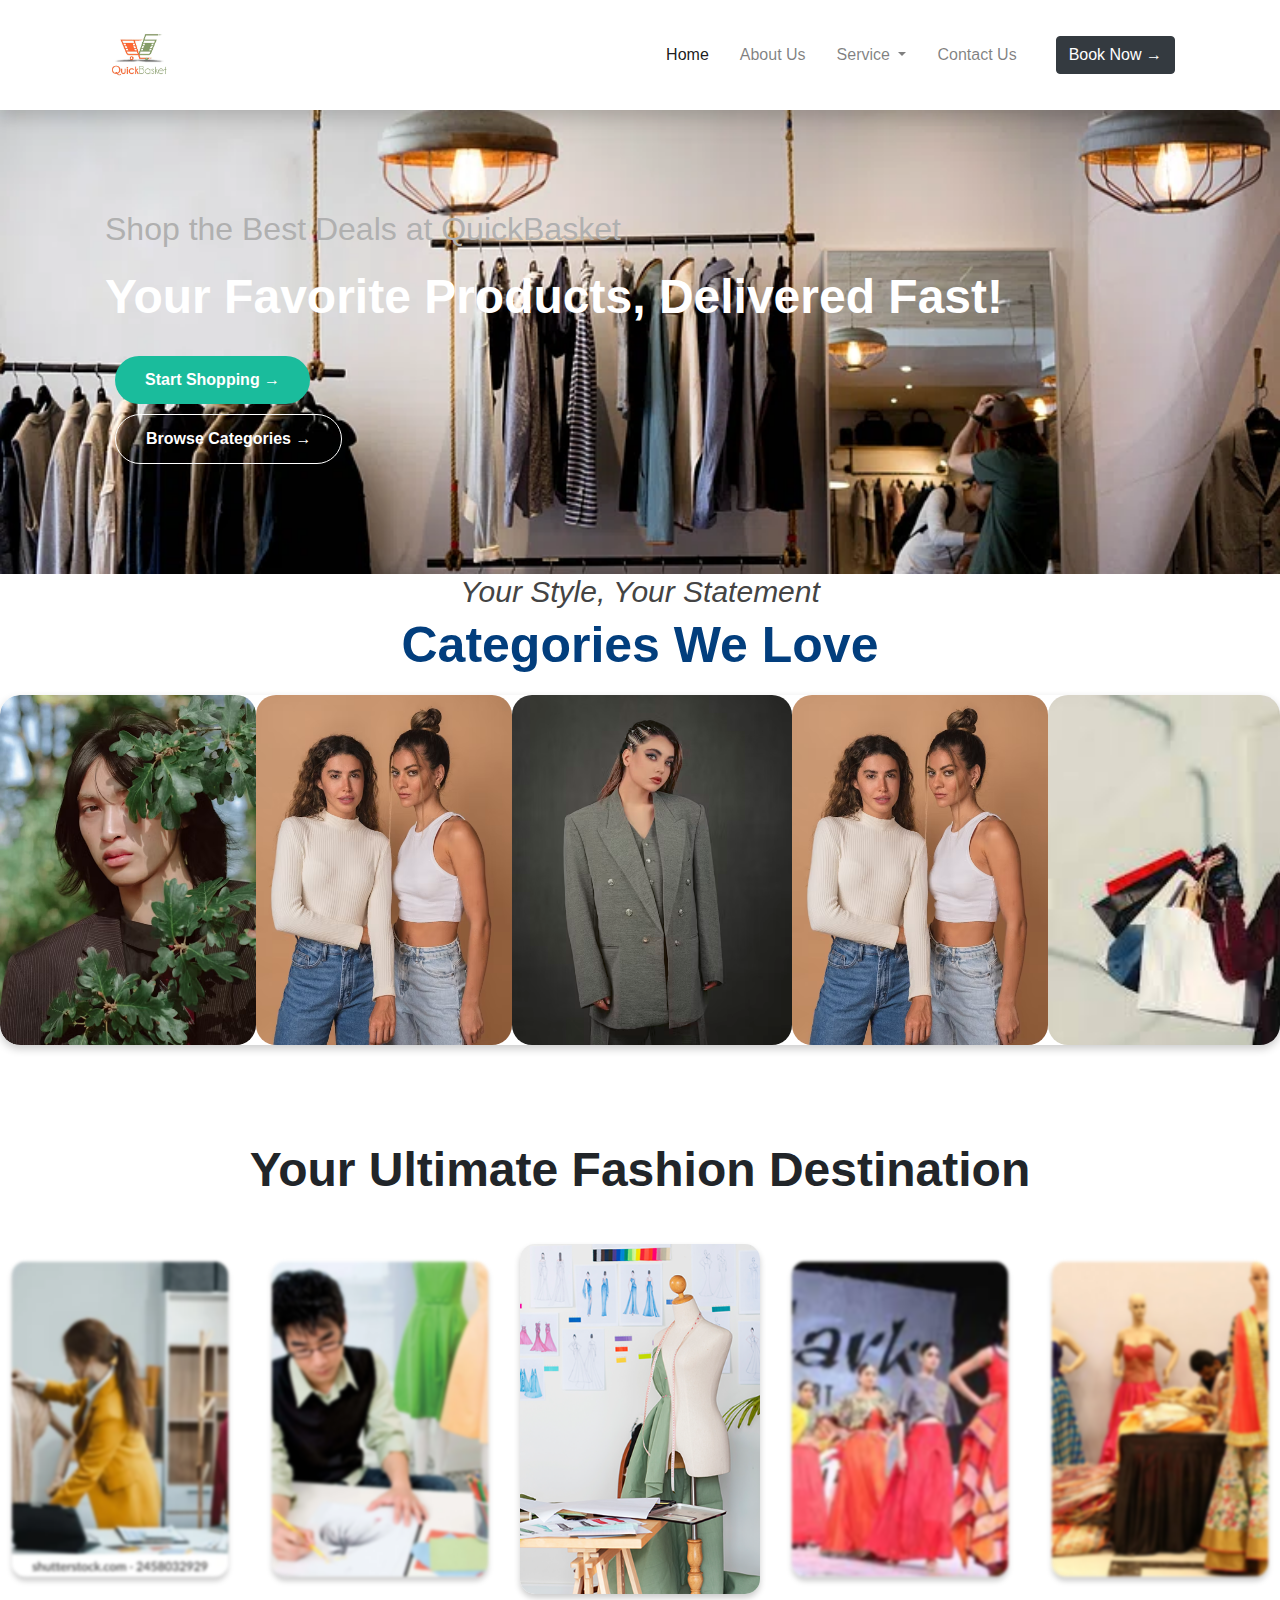
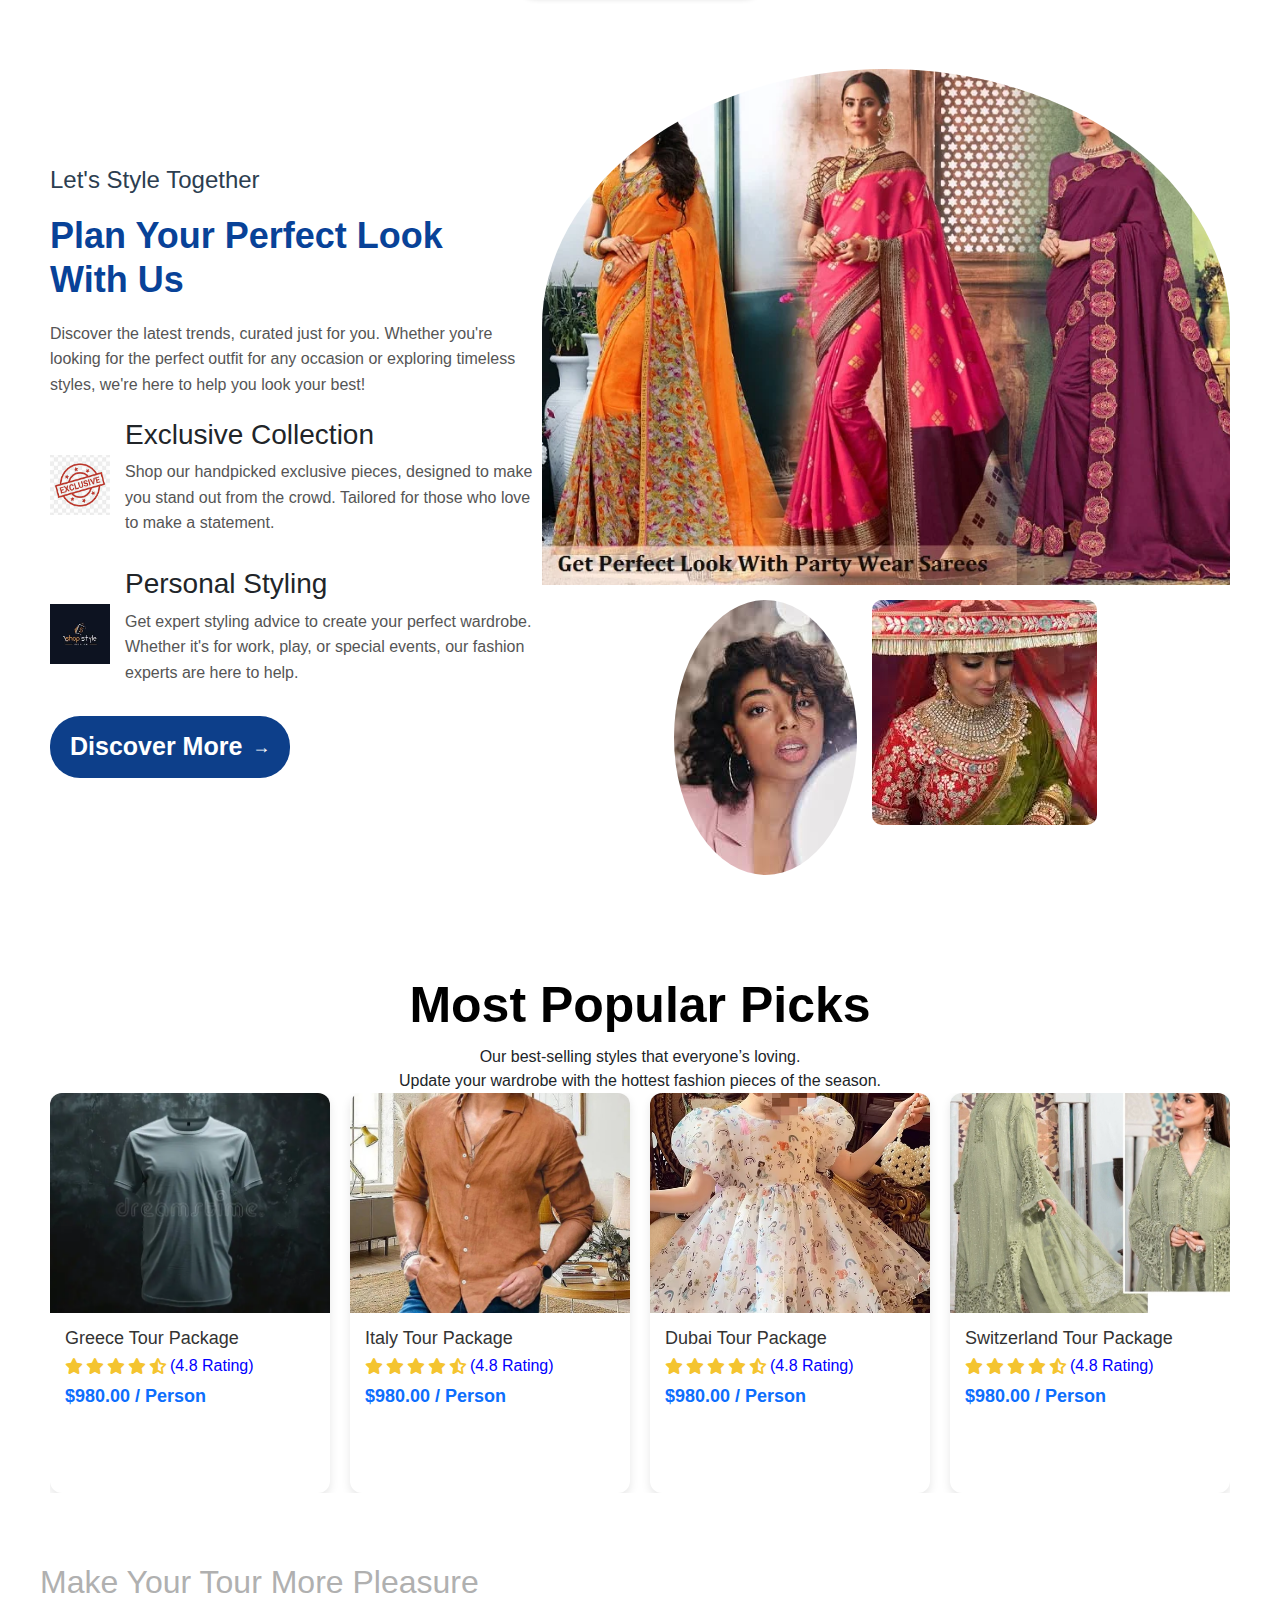
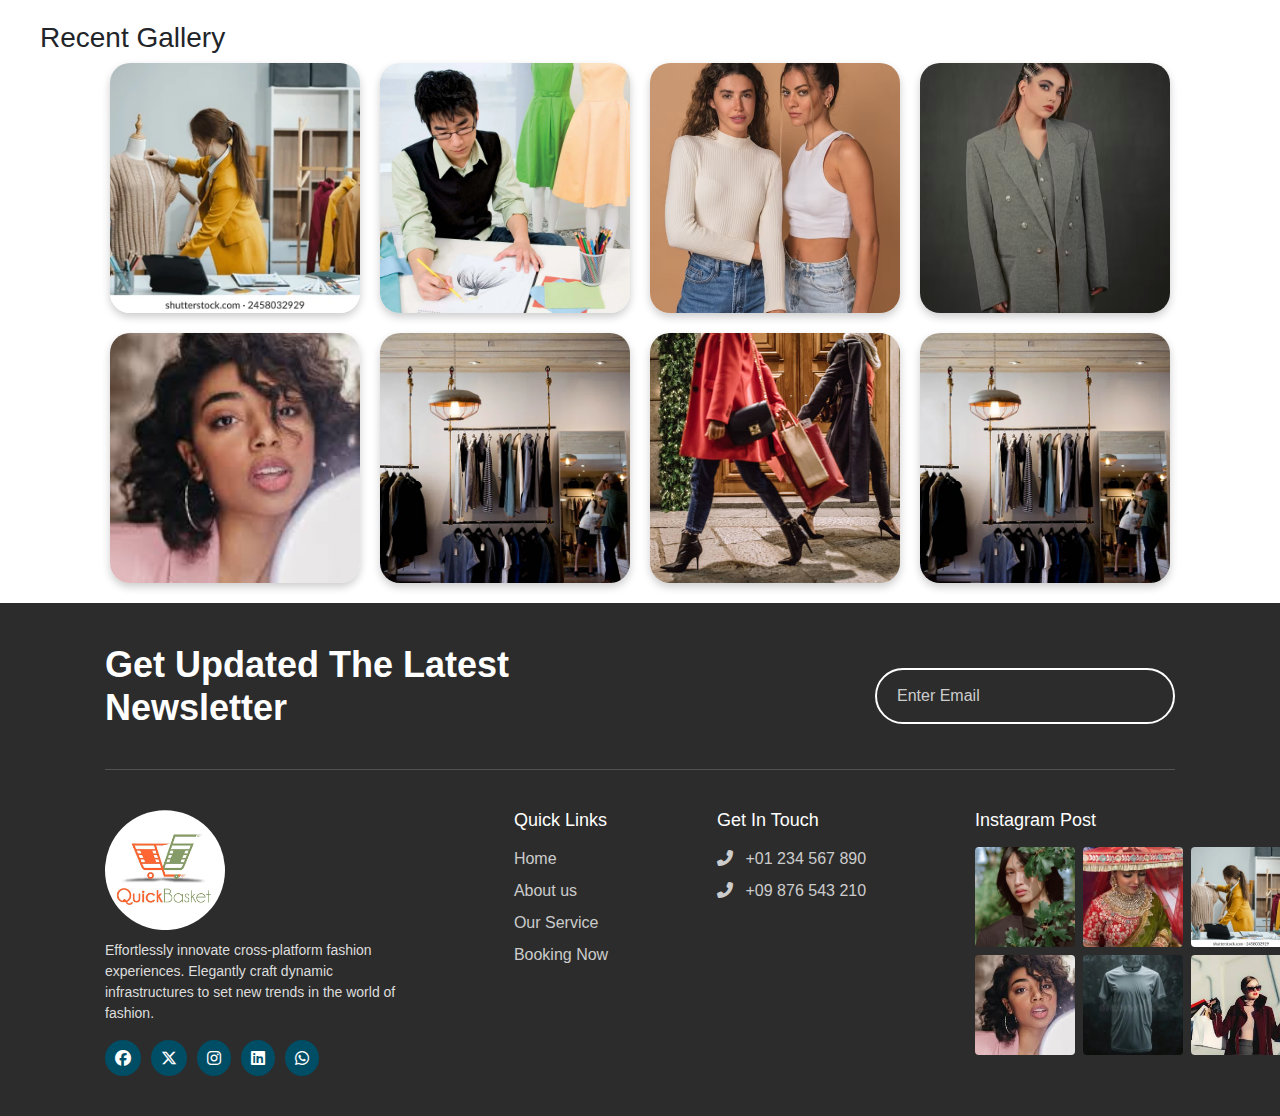
<file: index.html>
<!DOCTYPE html>
<html lang="en">

<head>
    <meta charset="UTF-8">
    <meta name="viewport" content="width=device-width, initial-scale=1.0">
    <link rel="stylesheet" href="https://stackpath.bootstrapcdn.com/bootstrap/4.5.2/css/bootstrap.min.css">
    <link rel="stylesheet" href="https://cdnjs.cloudflare.com/ajax/libs/font-awesome/6.5.1/css/all.min.css">
    <link rel="stylesheet" href="style.css">
    <title>GlamNest - Redefine Your Style</title>
</head>

<body>

    <!-- Navbar-->

    <nav class="navbar navbar-expand-lg navbar-light bg-white shadow">
        <div class="container">
            <a class="navbar-brand" href="#">
                <img src="logo1.png" alt="Logo" style="height: 70px;" />
            </a>
            <button class="navbar-toggler" type="button" data-toggle="collapse" data-target="#navbarNav">
                <span class="navbar-toggler-icon"></span>
            </button>
            <div class="collapse navbar-collapse" id="navbarNav">
                <ul class="navbar-nav ml-auto">
                    <li class="nav-item active"><a class="nav-link" href="index.html">Home</a></li>
                    <li class="nav-item"><a class="nav-link" href="about.html">About Us</a></li>

                  
                    <li class="nav-item dropdown">
                        <a class="nav-link dropdown-toggle" href="#" id="navbarDropdown" role="button"
                            data-toggle="dropdown" aria-expanded="false">
                            Service
                        </a>
                        <div class="dropdown-menu" aria-labelledby="navbarDropdown">
                            <a class="dropdown-item" href="#">Action</a>
                            <a class="dropdown-item" href="#">Another action</a>
                            <div class="dropdown-divider"></div>
                            <a class="dropdown-item" href="#">Something else here</a>
                        </div>
                    </li>

                    <li class="nav-item"><a class="nav-link" href="contect.html">Contact Us</a></li>
                </ul>
                <a href="#" class="btn btn-dark ml-3">Book Now →</a>
            </div>
        </div>
    </nav>

    <div class="hero-section">
      <div class="container">
        <h2>Shop the Best Deals at QuickBasket</h2>
        <h1>Your Favorite Products, Delivered Fast!</h1>
        <div class="hero-buttons">
            <button class="btn-primary">Start Shopping →</button>
            <button class="btn-secondary">Browse Categories →</button>
        </div>
      </div>
    </div>
    
    
 
    <div class="tour-section">
      <h2>Your Style, Your Statement</h2>
      <h3>Categories We Love</h3>
      <div class="tour-container"><div class="image-slider" id="slider">
                <div class="tour-card"><img src="image1.avif" alt="Beach"></div>
                <div class="tour-card"><img src="image2.avif" alt="Beach"></div>
                <div class="tour-card"><img src="image3.avif" alt="Beach"></div>
                <div class="tour-card"><img src="image2.avif" alt="Beach"></div>
                <div class="tour-card"><img src="image5.jpeg" alt="Beach"></div>
                <div class="tour-card"><img src="imageHome.jpg" alt="Beach"></div>
                <div class="tour-card"><img src="image1.avif" alt="Desert"></div> 
                <div class="tour-card"><img src="image1.avif" alt="Beach"></div> 
                <div class="tour-card"><img src="image1.avif" alt="Beach"></div>
                
            </div>
        </div>
    </div>

<br>
<br>
<br>
<br>
    <div class="second-contect">
      <h1>Your Ultimate Fashion Destination</h1>
        <div class="containerss">
            <div class="image-box"><img src="disg1.webp" alt="Beach"></div>
            <div class="image-box"><img src="disg2.webp" alt="Ocean"></div>
            <div class="image-box"><img src="dign3.png" alt="Desert"></div>
            <div class="image-box"><img src="disg4.jpeg" alt="Mountain"></div>
            <div class="image-box"><img src="disg5.jpg" alt="Jungle"></div>
        </div>
    </div>
    


    <section class="travel-section">
      <div class="travel-content">
          <h2>Let's Style Together</h2>
          <h1>Plan Your Perfect Look <br> With Us</h1>
          <p>Discover the latest trends, curated just for you. Whether you're looking for the perfect outfit for any occasion or exploring timeless styles, we're here to help you look your best!</p>
          <div class="features">
              <div class="feature">
                  <img src="exclisive.jpeg" alt="Exclusive Trip Icon">
                  <div>
                      <h3>Exclusive Collection</h3>
                      <p>Shop our handpicked exclusive pieces, designed to make you stand out from the crowd. Tailored for those who love to make a statement.</p>
                  </div>
              </div>
              <div class="feature">
                  <img src="style.jpeg" alt="Professional Guide Icon">
                  <div>
                      <h3>Personal Styling</h3>
                      <p>Get expert styling advice to create your perfect wardrobe. Whether it's for work, play, or special events, our fashion experts are here to help.</p>
                  </div>
              </div>
          </div>
          <button>
              Discover More
              <span>→</span>
          </button>
     
  
        </div>
        <div class="travel-images">
            <div class="image arch"><img src="parfect2.webp" alt="Mountain Trip"></div>
            <div class="image circle"><img src="parfect1.jpeg" alt="Kayaking"></div>
            <div class="image square"><img src="parfect.jpeg" alt="City View"></div>
        </div>
    </section>


    <section class="popular-section">
        <div class="polular-header">
            <h2>Most Popular Picks</h2>
            Our best-selling styles that everyone’s loving. <br> Update your wardrobe with the hottest fashion pieces of the season.
        </div>
      
        <div class="tours-container">
            <div class="tours-card">
                <img src="papular1.webp" alt="Greece Tour">
                <div class="tours-content">
                    <h3>Greece Tour Package</h3>
                    <div class="rating">
                        <i class="fas fa-star"></i>
                        <i class="fas fa-star"></i>
                        <i class="fas fa-star"></i>
                        <i class="fas fa-star"></i>
                        <i class="fas fa-star-half-alt"></i>
                     <span style="color: blue;">   (4.8 Rating)</span>
                    </div>
                    
                    <p class="price">$980.00 / Person</p>
                </div>
            </div>
    
            <div class="tours-card">
                <img src="papular2.jpg" alt="Italy Tour">
                <div class="tours-content">
                    <h3>Italy Tour Package</h3>
                    <div class="rating">
                        <i class="fas fa-star"></i>
                        <i class="fas fa-star"></i>
                        <i class="fas fa-star"></i>
                        <i class="fas fa-star"></i>
                        <i class="fas fa-star-half-alt"></i>
                        <span style="color: blue;">   (4.8 Rating)</span>
                    </div>
                    <p class="price">$980.00 / Person</p>
                </div>
            </div>
    
            <div class="tours-card">
                <img src="papular3.avif" alt="Dubai Tour">
                <div class="tours-content">
                    <h3>Dubai Tour Package</h3>
                    <div class="rating">
                        <i class="fas fa-star"></i>
                        <i class="fas fa-star"></i>
                        <i class="fas fa-star"></i>
                        <i class="fas fa-star"></i>
                        <i class="fas fa-star-half-alt"></i>
                        <span style="color: blue;">   (4.8 Rating)</span>
                    </div>
                    <p class="price">$980.00 / Person</p>
                </div>
                
            </div>
    
            <div class="tours-card">
                <img src="papular4.jpg" alt="Switzerland Tour">
                <div class="tours-content">
                    <h3>Switzerland Tour Package</h3>
                    <div class="rating">
                        <i class="fas fa-star"></i>
                        <i class="fas fa-star"></i>
                        <i class="fas fa-star"></i>
                        <i class="fas fa-star"></i>
                        <i class="fas fa-star-half-alt"></i>
                        <span style="color: blue;">   (4.8 Rating)</span>
                    </div>
                    <p class="price">$980.00 / Person</p>
                </div>
            </div> 
            
        </div>
    </section>


    <section class="gallery">
        <h2>Make Your Tour More Pleasure</h2>
        <h3>Recent Gallery</h3>
        <div class="gallery-container">
            <div class="gallery-item"><img src="disg1.webp" alt="Beach"></div>
            <div class="gallery-item"><img src="disg2.webp" alt="Mountain"></div>
            <div class="gallery-item"><img src="image2.avif" alt="Travel"></div>
            <div class="gallery-item"><img src="image3.avif" alt="City"></div>
            <div class="gallery-item"><img src="parfect1.jpeg "alt="Cruise"></div>
            <div class="gallery-item"><img src="homeimage.webp" alt="Island"></div>
            <div class="gallery-item"><img src="imageHome.jpg" alt="Island"></div>
            <div class="gallery-item"><img src="homeimage.webp" alt="Island"></div>
        </div>
    </section>


    <!-- Footer Section -->
   
    <footer class="footer">
        <div class="container">

            <div class="newsletter">
                <h2>Get Updated The Latest <br> Newsletter</h2>
                <div class="newsletter-input">
                    <input type="email" placeholder="Enter Email" />
            
                </div>
            </div>


            <div class="footer-content">
                <div class="footer-logo">
                    <img src="logo1.png" alt="Logo" />
                    <p>Effortlessly innovate cross-platform fashion experiences. Elegantly craft dynamic infrastructures to set new trends in the world of fashion.</p>
                        <div class="social-icons">
                            <a href="https://www.facebook.com/" target="_blank">
                                <i class="fa-brands fa-facebook"></i>
                            </a>
                            <a href="https://twitter.com/" target="_blank">
                                <i class="fa-brands fa-x-twitter"></i>
                            </a>
                            <a href="https://www.instagram.com/" target="_blank">
                                <i class="fa-brands fa-instagram"></i>
                            </a>
                            <a href="https://www.linkedin.com/" target="_blank">
                                <i class="fa-brands fa-linkedin"></i>
                            </a>
                            <a href="https://wa.me/yourphonenumber" target="_blank">
                                <i class="fa-brands fa-whatsapp"></i>
                            </a>
    
                        </div>
                </div>
                <div class="footer-links">
                    <h3>Quick Links</h3>
                    <ul>
                        <li><a href="#">Home</a></li>
                        <li><a href="#">About us</a></li>
                        <li><a href="#">Our Service</a></li>
                        <li><a href="#">Booking Now</a></li>
                    </ul>
                </div>
                <div class="footer-contact">
                    <h3>Get In Touch</h3>
                    <ul>
                        <li><i class="fas fa-phone-alt"></i> +01 234 567 890</li>
                        <li><i class="fas fa-phone-alt"></i> +09 876 543 210</li>
                    </ul>
                </div>
                <div class="footer-instagram">
                    <h3>Instagram Post</h3>
                    <div class="instagram-images">
                        <img src="image1.avif" alt="Instagram Image" />
                        <img src="parfect.jpeg" alt="Instagram Image" />
                        <img src="disg1.webp" alt="Instagram Image" />
                        <img src="parfect1.jpeg" alt="Instagram Image" />
                        <img src="papular1.webp" alt="Instagram Image" />
                        <img src="image5.jpeg" alt="Instagram Image" />
                    </div>
                </div>
            </div>
        </div>
    </footer>


   
    <script src="https://code.jquery.com/jquery-3.5.1.min.js"></script>
    <script src="https://stackpath.bootstrapcdn.com/bootstrap/4.5.2/js/bootstrap.bundle.min.js"></script>


    
</body>

</html>
</file>
<file: style.css>
body {
    font-family: Arial, sans-serif;
    overflow-x: hidden;
  }
  
  .navbar {
    padding: 15px 0;
  }
  
  .navbar-brand img {
    height: 40px;
  }
  
  .nav-link {
    color: #000;
    font-weight: 500;
    margin-right: 15px;
    transition: color 0.3s ease;
  }
  
  .nav-link:hover {
    color: #007bff;
  }
 
.hero-section {
    background-image: url("homeimage.webp");
    background-repeat: no-repeat;
    background-size: cover;
    background-position: center;
    
    color: #ffffff;
    padding: 100px 20px;
    text-align: left;
    
}

.container {
    max-width: 1100px;
    margin: 0 auto;
}

h2 {
    font-size: 24px;
    font-weight: 400;
    color: #b0b0b0;
}

h1 {
    font-size: 48px;
    font-weight: 700;
    margin-bottom: 20px;
}

.hero-buttons {
    margin-top: 30px;
}

.btn-primary, .btn-secondary {
    padding: 12px 30px;
    border-radius: 30px;
    font-size: 16px;
    margin: 10px;
    cursor: pointer;
    transition: all 0.3s ease;
}

.btn-primary {
    background-color: #1abc9c;
    color: white;
    border: none;
}

.btn-primary:hover {
    background-color: #16a085;
}

.btn-secondary {
    background-color: transparent;
    color: #ffffff;
    border: 1px solid #ffffff;
}

.btn-secondary:hover {
    background-color: #ffffff;
    color: #2c2c2c;
}







.tour-section h2 {
    font-size: 30px;
    color: #444;
    margin-bottom: 5px;
    text-align: center;
    font-style: italic;
}

.tour-section h3 {
    font-size: 50px;
    font-weight: bold;
    color: #023e7d;
    margin-bottom: 20px;
    text-align: center;
  
}

.tour-container {
    width: 100%;
    overflow: hidden;
    margin: auto;
    position: relative;
    border-radius: 20px;
    box-shadow: 0 4px 8px rgba(0, 0, 0, 0.2);
}

.image-slider {
    display: flex;
    transition: transform 1s ease-in-out;
}

.tour-card {
    min-width: 20%;
    flex-shrink: 0;
}

.tour-card img {
    width: 100%;
    height: 350px;
    object-fit: cover;
    border-radius: 20px;
    transition: transform 0.3s ease-in-out;
}



.footer {
    background-color:  #2c2c2c;
    padding: 40px 60px;
    color: #fff;
    font-family: Arial, sans-serif;
}

.newsletter {
    display: flex;
    justify-content: space-between;
    align-items: center;
    margin-bottom: 40px;
    border-bottom: 1px solid #ffffff30;
    padding-bottom: 20px;
}

.newsletter h2 {
    font-size: 36px;
    font-weight: bold;
    color: #ffff;
}

.newsletter-input {
    display: flex;
    align-items: center;
    gap: 10px;
}

.newsletter-input input {
    padding: 14px 20px;
    border: 2px solid #fff;
    border-radius: 30px;
    background-color: transparent;
    color: #fff;
    width: 300px;
    outline: none;
}

.newsletter-input input::placeholder {
    color: #ccc;
}

.newsletter-input button {
    background-color: #00aaff;
    color: #fff;
    padding: 14px 30px;
    border: none;
    border-radius: 30px;
    cursor: pointer;
    font-size: 16px;
    display: flex;
    align-items: center;
    gap: 5px;
    transition: background-color 0.3s ease;
}

.newsletter-input button span {
    font-size: 20px;
}

.newsletter-input button:hover {
    background-color: #0088cc;
}





.second-contect h1 {
    text-align: center;
    margin-bottom: 20px;
}

.containerss {
    display: flex;
    justify-content: center;
    align-items: center;
    width: 100%;
    height: 400px;
    gap: 20px; 
    position: relative;
}

.image-box {
    width: 250px;
    height: 350px;
    border-radius: 15px;
    transition: transform 0.5s ease, z-index 0.5s;
    box-shadow: 0px 4px 6px rgba(0,0,0,0.2);
    cursor: pointer;
    filter: blur(2px);
    transform: scale(0.9);
    position: relative;
}

.image-box img {
    width: 100%;
    height: 100%;
    border-radius: 15px;
    object-fit: cover;
}


.image-box:nth-child(3) {
    transform: scale(1);
    filter: none;
    z-index: 2;
}

.image-box:hover {
    z-index: 3;
    transform: scale(1.1);
    filter: none;
}


button {
    background: #0d3f8a;
    color: white;
    font-size: 25px;
    font-weight: bold;
    padding: 12px 20px;
    border: none;
    border-radius: 30px;
    display: flex;
    align-items: center;
    gap: 10px;
    cursor: pointer;
    transition: all 0.3s ease-in-out;
}

button span {
    font-size: 18px;
    transition: transform 0.3s ease-in-out;
}

button:hover {
    background: #084298;
}

button:hover span {
    transform: translateX(5px);
}



.travel-section {
    display: flex;
    align-items: center;
    justify-content: space-between;
    padding: 50px;
}
.travel-content {
    width: 50%;
}
.travel-content h2 {
    color: #2c3e50;
    font-size: 24px;
}
.travel-content h1 {
    color: #084298;
    font-size: 36px;
    font-weight: bold;
}
.travel-content p {
    color: #555;
    font-size: 16px;
    line-height: 1.6;
}
.features {
    margin-top: 20px;
}
.feature {
    display: flex;
    align-items: center;
    gap: 15px;
    margin-bottom: 15px;
}
.feature img {
    width: 60px;
    height: 60px;
}
.travel-images {
    width: 70%;
    display: flex;
    flex-wrap: wrap;
    gap: 15px;
    justify-content: center;
}
.image {
    overflow: hidden;
}
.image img {
    width: 100%;
    height: auto;
    object-fit: cover;
}
.arch img {
    border-radius: 50% 50% 0 0;
}
.circle img {
    border-radius: 50%;
}
.square img {
    border-radius: 10px;
}




.popular-section {
    text-align: center;
    padding: 50px;
}

.polular-header h2{
    font-size: 50px;
    color: #000;
    margin-bottom: 10px;
    font-weight: bold;
}

.polular-header p{
    color: #555;
    font-size: 16px;
    max-width: 600px;
    margin: auto;
}
.tours-container {
    display: flex;
    justify-content: center;
    gap: 20px;
    flex-wrap: nowrap;  
    overflow: hidden; 
    position: relative;
}


.tours-card {
    width: 320px;  
    height: 400px; 
    background: white;
    border-radius: 12px;
    box-shadow: 0 4px 10px rgba(0, 0, 0, 0.1);
    overflow: hidden;
    transition: transform 0.3s ease-in-out;
    animation: moveCards 3s linear infinite alternate;
}

@keyframes moveCards {
    0% { transform: translateX(0); }   
    100% { transform: translateX(-40px); } 
} 

.tours-card img {
    width: 100%;
    height: 220px;  
    object-fit: cover;
}

.tours-content {
    padding: 15px;
    text-align: left;
}

.tours-content h3 {
    font-size: 18px;
    color: #333;
    margin-bottom: 5px;
}

.tours-content .price {
    font-size: 18px;
    color: #0d6efd;
    font-weight: bold;
}

.rating {
    color: #f4c430; 
    font-size: 16px;
    display: flex;
    align-items: center;
    margin: 5px 0;
}

.rating i {
    margin-right: 3px;
}

.tours-container:hover {
    transform: translateX(-10px);
}


.gallery {
    max-width: 1200px;
    margin: 20px auto;
}
h2 {
    font-size: 2rem;
    margin-bottom: 20px;
}
.gallery-container {
    display: flex;
    flex-wrap: wrap;
    justify-content: center;
    gap: 20px;
}
.gallery-item {
    width: 250px;
    height: 250px;
    border-radius: 20px;
    overflow: hidden;
    box-shadow: 0px 4px 8px rgba(0, 0, 0, 0.2);
    transition: transform 0.3s ease;
}
.gallery-item img {
    width: 100%;
    height: 100%;
    object-fit: cover;
}
.gallery-item:hover {
    transform: scale(1.05);
}






.footer-content {
    display: flex;
    justify-content: space-between;
    gap: 40px;
    flex-wrap: wrap;
}


.footer-logo {
    max-width: 300px;
   
}
.footer-logo img {
    width: 120px;
    margin-bottom: 10px;
    background-color: transparent;
    clip-path: circle(50%);
}

.footer-logo p {
    font-size: 14px;
    color: #ddd;
}

.social-icons {
    display: flex;
    gap: 10px;
    margin-top: 10px;
}

.social-icons a {
    color: #fff;
    background-color: #004d66;
    padding: 10px;
    border-radius: 50%;
    display: flex;
    align-items: center;
    justify-content: center;
    transition: background-color 0.3s ease;
}

.social-icons a:hover {
    background-color: #0088cc;
}


.footer-links,
.footer-contact,
.footer-instagram {
    max-width: 200px;
}

.footer-links h3,
.footer-contact h3,
.footer-instagram h3 {
    font-size: 18px;
    margin-bottom: 15px;
}

.footer-links ul,
.footer-contact ul {
    list-style: none;
    padding: 0;
}

.footer-links ul li,
.footer-contact ul li {
    margin-bottom: 8px;
    color: #ccc;
    
}

.footer-links ul li a {
    color: #ccc;
    text-decoration: none;
    transition: color 0.3s ease;
}

.footer-links ul li a:hover {
    color: #00aaff;
}

.footer-contact ul li i {
    margin-right: 8px;
}


.instagram-images {
    display: grid;
    grid-template-columns: repeat(3, 1fr);
    gap: 8px;
}

.instagram-images img {
    width: 100px;
    height: 100px;
    object-fit: cover;
    border-radius: 4px;
    transition: transform 0.2s ease;
   
}

.instagram-images img:hover {
    transform: scale(1.1);
}


@media (max-width: 768px) {
    .newsletter {
        flex-direction: column;
        text-align: center
    }
}
</file>
